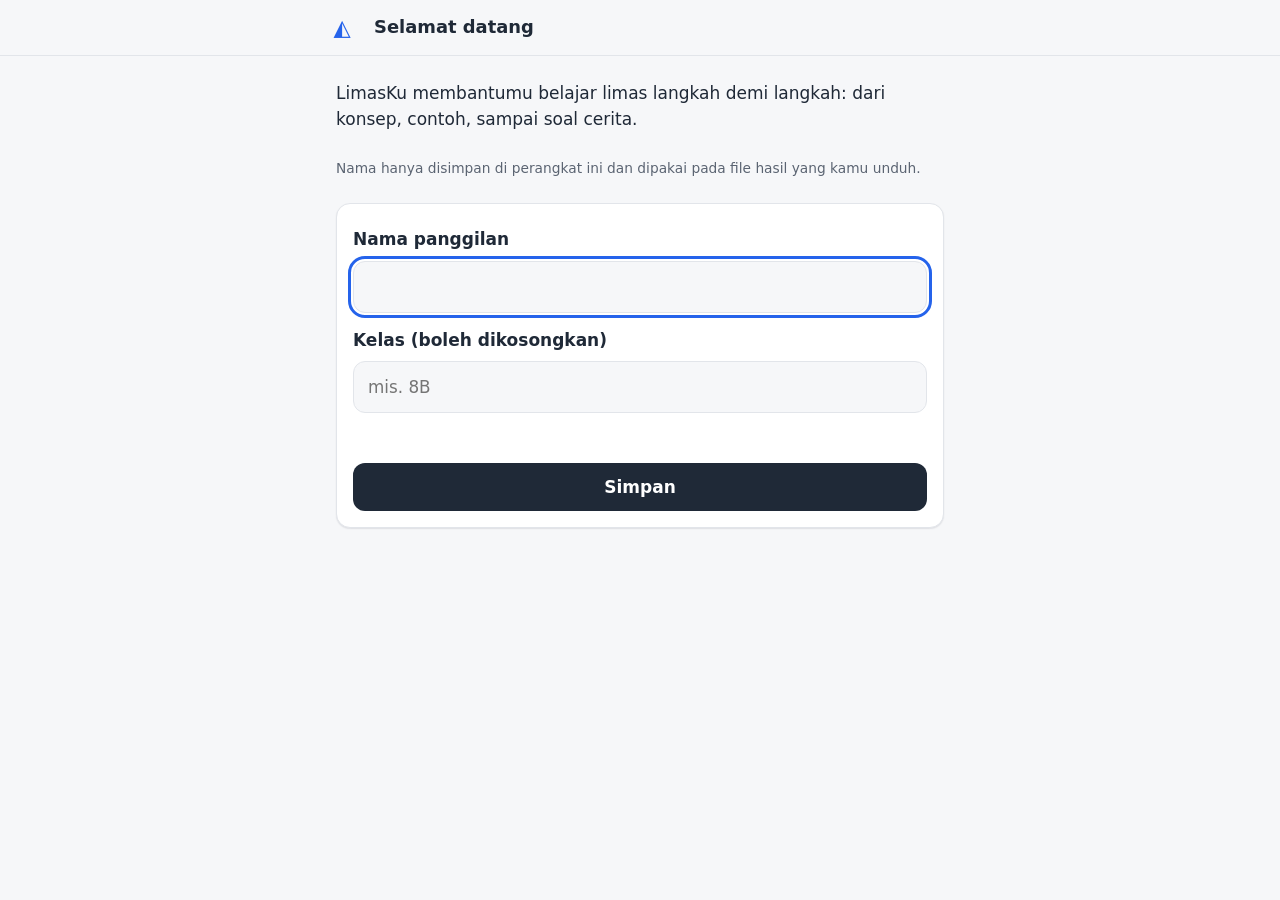
<file: index.html>
<!doctype html>
<html lang="id">
<head>
  <meta charset="utf-8">
  <meta name="viewport" content="width=device-width, initial-scale=1, viewport-fit=cover">
  <meta name="description" content="LimasKu — media pembelajaran limas langkah demi langkah untuk melatih literasi matematika siswa SMP.">
  <meta name="theme-color" content="#F6F7F9" media="(prefers-color-scheme: light)">
  <meta name="theme-color" content="#0F141B" media="(prefers-color-scheme: dark)">
  <title>LimasKu — Belajar Limas</title>
  <link rel="icon" href="ikon/ikon.svg" type="image/svg+xml">
  <link rel="icon" href="ikon/ikon-192.png" sizes="192x192" type="image/png">
  <link rel="apple-touch-icon" href="ikon/apple-touch-icon.png">
  <link rel="manifest" href="manifest.webmanifest">
  <meta name="mobile-web-app-capable" content="yes">
  <meta name="apple-mobile-web-app-capable" content="yes">
  <meta name="apple-mobile-web-app-title" content="LimasKu">
  <meta name="apple-mobile-web-app-status-bar-style" content="default">
  <meta name="format-detection" content="telephone=no">
  <link rel="stylesheet" href="css/style.css">
</head>
<body>
  <div id="app">
    <noscript><p style="padding:16px">Aplikasi ini membutuhkan JavaScript. Aktifkan JavaScript di browser kamu.</p></noscript>
  </div>

  <!-- Urutan penting: kompat → util → penilaian → gambar → data → simpan → kalkulator → unduh → runner → app -->
  <script src="js/kompat.js"></script>
  <script src="js/util.js"></script>
  <script src="js/penilaian.js"></script>
  <script src="js/limas-svg.js"></script>
  <script src="js/data/materi.js"></script>
  <script src="js/data/soal.js"></script>
  <script src="js/storage.js"></script>
  <script src="js/kalkulator.js"></script>
  <script src="js/unduh.js"></script>
  <script src="js/runner.js"></script>
  <script src="js/app.js"></script>
</body>
</html>
</file>
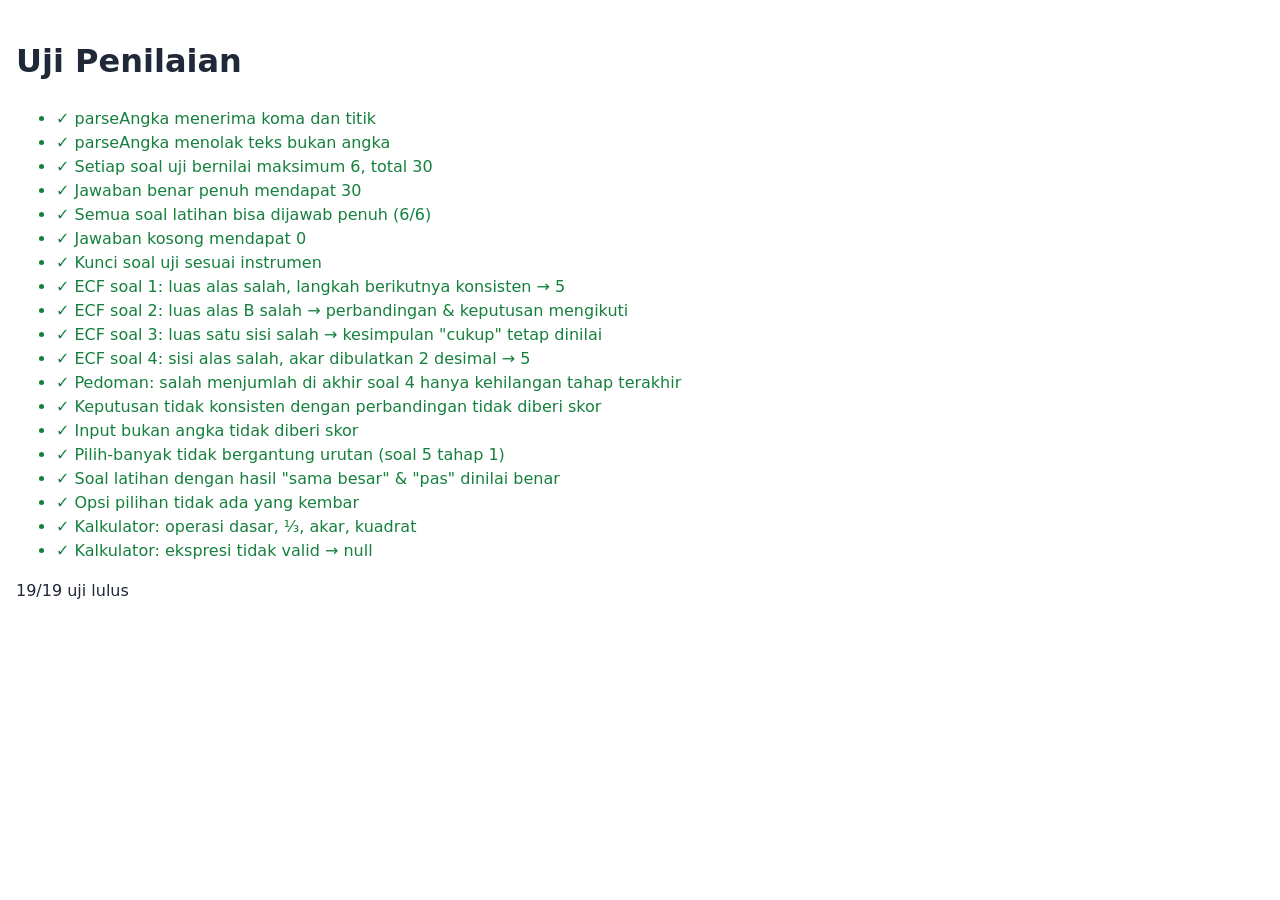
<file: tests/penilaian.test.html>
<!doctype html>
<html lang="id">
<head>
  <meta charset="utf-8">
  <meta name="viewport" content="width=device-width, initial-scale=1">
  <title>Uji Penilaian · LimasKu</title>
  <style>
    body { font: 16px/1.5 system-ui, sans-serif; margin: 0; padding: 16px; background: #fff; color: #1f2937; }
    .lulus { color: #15803d; } .gagal { color: #b91c1c; font-weight: 700; }
    pre { white-space: pre-wrap; margin: 0 0 0 1.5em; color: #b91c1c; }
  </style>
</head>
<body>
  <h1>Uji Penilaian</h1>
  <ul id="hasil"></ul>
  <p id="ringkas"></p>
  <script src="../js/util.js"></script>
  <script src="../js/penilaian.js"></script>
  <script src="../js/data/soal.js"></script>
  <script src="../js/kalkulator.js"></script>
  <script src="penilaian.test.js"></script>
  <script>
    const hasil = jalankanTes(LK);
    const ul = document.getElementById('hasil');
    hasil.forEach(function (h) {
      const li = document.createElement('li');
      li.className = h.lulus ? 'lulus' : 'gagal';
      li.textContent = (h.lulus ? '✓ ' : '✗ ') + h.nama;
      if (h.pesan) { const p = document.createElement('pre'); p.textContent = h.pesan; li.appendChild(p); }
      ul.appendChild(li);
    });
    const lulus = hasil.filter(function (h) { return h.lulus; }).length;
    document.getElementById('ringkas').textContent = lulus + '/' + hasil.length + ' uji lulus';
  </script>
</body>
</html>
</file>
<file: css/style.css>
/* style.css — LimasKu. Mobile-first (360px), token warna bermakna tetap (DESAIN.md §3). */

:root {
  --latar: #F6F7F9;
  --kartu: #FFFFFF;
  --teks: #1F2937;
  --teks-2: #5B6472;
  --garis: #E2E5EA;
  --utama: #1F2937;
  --utama-teks: #FFFFFF;
  --fokus: #2563EB;

  --alas: #2563EB;
  --alas-lembut: rgba(37, 99, 235, 0.14);
  --tinggi: #7C3AED;
  --ts: #C2410C;
  --ts-lembut: rgba(234, 88, 12, 0.16);
  --pyt-lembut: rgba(124, 58, 237, 0.14);

  --benar: #15803D;
  --benar-lembut: #E8F7EE;
  --salah: #B91C1C;
  --salah-lembut: #FDECEC;
  --info: #92400E;
  --info-lembut: #FEF6E4;
  --contoh: #1E40AF;
  --contoh-lembut: #EEF3FF;

  --radius: 14px;
  --bayang: 0 1px 2px rgba(15, 23, 42, 0.06), 0 1px 1px rgba(15, 23, 42, 0.04);
  color-scheme: light;
}

@media (prefers-color-scheme: dark) {
  :root {
    --latar: #0F141B;
    --kartu: #19212C;
    --teks: #EEF1F5;
    --teks-2: #A9B3C1;
    --garis: #2C3644;
    --utama: #EEF1F5;
    --utama-teks: #0F141B;
    --fokus: #7FB0FF;
    --alas: #6EA8FF;
    --alas-lembut: rgba(110, 168, 255, 0.16);
    --tinggi: #B79BFF;
    --ts: #FF9A5C;
    --ts-lembut: rgba(255, 154, 92, 0.16);
    --pyt-lembut: rgba(183, 155, 255, 0.16);
    --benar: #5FD38A;
    --benar-lembut: rgba(95, 211, 138, 0.12);
    --salah: #FF8A8A;
    --salah-lembut: rgba(255, 138, 138, 0.12);
    --info: #F5C66B;
    --info-lembut: rgba(245, 198, 107, 0.12);
    --contoh: #9DBBFF;
    --contoh-lembut: rgba(157, 187, 255, 0.12);
    --bayang: none;
    color-scheme: dark;
  }
}

* { box-sizing: border-box; }
html { -webkit-text-size-adjust: 100%; }
body {
  margin: 0;
  background: var(--latar);
  color: var(--teks);
  font: 17px/1.55 system-ui, -apple-system, "Segoe UI", Roboto, "Noto Sans", sans-serif;
  padding-bottom: env(safe-area-inset-bottom, 0px);
}
a { color: var(--alas); }
h1, h2, h3 { line-height: 1.25; }
p { margin: 0 0 0.7em; }
p:last-child { margin-bottom: 0; }
button, input, select { font: inherit; color: inherit; }
:focus-visible { outline: 3px solid var(--fokus); outline-offset: 2px; }
[hidden] { display: none !important; }
@media (prefers-reduced-motion: reduce) { * { scroll-behavior: auto !important; transition: none !important; } }

.kecil { font-size: 0.86rem; }
.redup { color: var(--teks-2); }
.tebal { font-weight: 650; }

/* ---------- kerangka ---------- */
.kepala {
  position: sticky; top: 0; z-index: 10;
  display: flex; align-items: center; gap: 10px;
  padding: calc(10px + env(safe-area-inset-top, 0px)) 16px 10px;
  background: var(--latar);
  border-bottom: 1px solid var(--garis);
}
.kepala h1 { font-size: 1.12rem; margin: 0; flex: 1; }
.logo { font-size: 1.4rem; color: var(--alas); width: 44px; text-align: center; }
.kepala-kerja { flex-direction: column; align-items: stretch; gap: 8px; }
.kepala-baris { display: flex; align-items: center; gap: 8px; }
.kepala-judul { flex: 1; min-width: 0; line-height: 1.3; }
.kepala-alat { display: flex; gap: 4px; align-items: center; }
.progres { height: 5px; background: var(--garis); border-radius: 99px; overflow: hidden; }
.progres-isi { height: 100%; background: var(--utama); border-radius: 99px; transition: width 0.25s; }

.isi { max-width: 640px; margin: 0 auto; padding: 16px 16px 120px; display: flex; flex-direction: column; gap: 14px; }

.bar-bawah {
  position: fixed; left: 0; right: 0; bottom: 0; z-index: 10;
  background: var(--latar);
  border-top: 1px solid var(--garis);
  padding: 10px 16px calc(10px + env(safe-area-inset-bottom, 0px));
}
.bar-bawah-isi { max-width: 640px; margin: 0 auto; display: flex; gap: 10px; }
.bar-bawah-isi > * { flex: 1; }

/* ---------- tombol ---------- */
.tombol {
  display: inline-flex; align-items: center; justify-content: center; text-align: center;
  min-height: 48px; padding: 10px 16px;
  border-radius: 12px; border: 1.5px solid transparent;
  font-weight: 650; text-decoration: none; cursor: pointer;
}
.tombol-utama { background: var(--utama); color: var(--utama-teks); }
.tombol-kedua { background: var(--kartu); color: var(--teks); border-color: var(--garis); }
.tombol:disabled { opacity: 0.45; cursor: not-allowed; }
.tombol-baris { display: flex; flex-wrap: wrap; gap: 10px; }
.tombol-baris > .tombol { flex: 1 1 180px; }
.tombol-ikon {
  display: inline-flex; align-items: center; justify-content: center;
  min-width: 44px; min-height: 44px; border-radius: 10px;
  background: transparent; border: 0; font-size: 1.25rem; text-decoration: none; color: var(--teks); cursor: pointer;
}
.tombol-teks {
  min-height: 44px; padding: 0 10px; border-radius: 10px; border: 1.5px solid var(--garis);
  background: var(--kartu); color: var(--teks); font-weight: 600; font-size: 0.9rem; text-decoration: none;
  display: inline-flex; align-items: center; cursor: pointer;
}

/* ---------- kartu ---------- */
.kartu {
  background: var(--kartu); border: 1px solid var(--garis); border-radius: var(--radius);
  padding: 16px; box-shadow: var(--bayang);
}
.kartu-info { background: var(--contoh-lembut); border-color: transparent; }
.subjudul { font-size: 1rem; margin: 4px 0 8px; }
.judul-kartu { font-size: 1.25rem; margin: 0; }
.judul-soal { font-size: 1.02rem; margin: 0 0 4px; }
.sapa { font-size: 1.05rem; margin: 4px 0; }

.menu { display: flex; flex-direction: column; gap: 10px; }
.kartu-menu { display: flex; align-items: center; gap: 14px; text-decoration: none; color: var(--teks); min-height: 72px; }
.menu-nomor {
  flex: none; width: 40px; height: 40px; border-radius: 50%;
  display: grid; place-items: center; font-weight: 700;
  background: var(--latar); border: 1.5px solid var(--garis);
}
.menu-teks { flex: 1; display: flex; flex-direction: column; gap: 2px; }
.menu-judul { font-weight: 700; }
.menu-ket { font-size: 0.88rem; color: var(--teks-2); }
.menu-status { font-size: 0.8rem; font-weight: 600; color: var(--teks-2); }
.menu-panah { font-size: 1.6rem; color: var(--teks-2); }

/* ---------- penanda warna (teks) ---------- */
.tanda { font-weight: 650; text-decoration: underline; text-decoration-thickness: 2px; text-underline-offset: 3px; }
.tanda-alas { color: var(--alas); }
.tanda-tinggi { color: var(--tinggi); }
.tanda-ts { color: var(--ts); }

/* ---------- soal & tahap ---------- */
.soal-kartu summary { font-weight: 700; cursor: pointer; min-height: 32px; list-style-position: outside; }
.soal-kartu[open] summary { margin-bottom: 8px; }
.tahap-label { font-size: 0.8rem; font-weight: 700; text-transform: uppercase; letter-spacing: 0.04em; color: var(--teks-2); margin-bottom: 4px; }
.instruksi { font-size: 1.08rem; font-weight: 650; margin-bottom: 12px; }

.isian { margin-bottom: 12px; }
.isian-label { display: block; font-weight: 600; font-size: 0.95rem; margin-bottom: 6px; }
.isian-baris { display: flex; align-items: center; gap: 10px; }
.isian-baris .isian-label { margin: 0; }
.input-grup { display: flex; align-items: center; gap: 10px; }
.input-angka, .form input, .isian input, select {
  min-height: 52px; padding: 10px 14px; width: 100%; max-width: 220px;
  border: 1.5px solid var(--garis); border-radius: 12px; background: var(--latar);
  font-size: 1.2rem;
}
.form input { max-width: none; font-size: 1.05rem; }
select { max-width: 120px; font-size: 1rem; min-height: 44px; }
.input-angka:disabled { opacity: 1; background: var(--contoh-lembut); border-color: transparent; color: var(--teks); }
.satuan { font-weight: 600; color: var(--teks-2); }

.opsi-grup { display: flex; flex-direction: column; gap: 8px; }
.opsi {
  display: flex; align-items: flex-start; gap: 12px; text-align: left;
  min-height: 52px; padding: 12px 14px;
  border: 1.5px solid var(--garis); border-radius: 12px; background: var(--kartu); cursor: pointer;
}
.opsi-tanda {
  flex: none; width: 22px; height: 22px; margin-top: 2px; border-radius: 50%;
  border: 2px solid var(--teks-2); display: grid; place-items: center;
}
.opsi-banyak .opsi-tanda { border-radius: 6px; }
.opsi.dipilih { border-color: var(--utama); background: var(--latar); box-shadow: inset 0 0 0 1px var(--utama); }
.opsi.dipilih .opsi-tanda { border-color: var(--utama); background: var(--utama); }
.opsi.dipilih .opsi-tanda::after { content: "✓"; color: var(--utama-teks); font-size: 0.8rem; font-weight: 800; }
.opsi:disabled { cursor: default; opacity: 1; }
.opsi:disabled:not(.dipilih):not(.opsi-benar) { opacity: 0.6; }
.opsi.opsi-benar { border-color: var(--benar); box-shadow: inset 0 0 0 1px var(--benar); }
.opsi.opsi-benar .opsi-tanda { border-color: var(--benar); background: var(--benar); }
.opsi.opsi-benar .opsi-tanda::after { content: "✓"; color: #fff; font-size: 0.8rem; font-weight: 800; }

.umpan { border-radius: 12px; padding: 12px 14px; margin-top: 4px; border-left: 4px solid; }
.umpan-benar { background: var(--benar-lembut); border-color: var(--benar); }
.umpan-benar b { color: var(--benar); }
.umpan-salah { background: var(--salah-lembut); border-color: var(--salah); }
.umpan-salah b { color: var(--salah); }
.umpan-info, .umpan-dibantu { background: var(--info-lembut); border-color: var(--info); }
.umpan-contoh { background: var(--contoh-lembut); border-color: var(--contoh); }
.umpan .kecil { margin-top: 4px; }
section.umpan-benar { border-left: 4px solid var(--benar); }

.petunjuk { margin-top: 10px; }
.tombol-petunjuk {
  min-height: 44px; padding: 8px 12px; border-radius: 10px; cursor: pointer;
  border: 1.5px dashed var(--info); background: transparent; color: var(--teks); font-weight: 600;
}
.daftar-petunjuk { list-style: none; margin: 0 0 10px; padding: 10px 14px; background: var(--info-lembut); border-radius: 12px; }
.daftar-petunjuk li + li { margin-top: 6px; }

/* ---------- gambar limas ---------- */
.gambar { display: flex; justify-content: center; }
.limas-svg { width: 100%; max-width: 340px; height: auto; }
.gambar-kecil .limas-svg { max-width: 260px; }
.gambar-dua { display: flex; gap: 8px; width: 100%; justify-content: center; }
.gambar-dua figure { margin: 0; flex: 1; max-width: 220px; text-align: center; }
.gambar-dua figcaption { font-weight: 700; font-size: 0.9rem; }

.lm-alas-isi { fill: transparent; }
.lm-alas-isi.aktif { fill: var(--alas-lembut); }
.lm-selimut-isi { fill: transparent; }
.lm-selimut-isi.aktif { fill: var(--ts-lembut); }
.lm-selimut-isi.samping.aktif { fill: var(--ts-lembut); opacity: 0.7; }
.lm-pyt-isi { fill: var(--pyt-lembut); }
.lm-garis { stroke: var(--teks); stroke-width: 1.6; stroke-linejoin: round; }
.lm-garis.putus { stroke: var(--teks-2); stroke-dasharray: 5 4; stroke-width: 1.2; }
.lm-sisi { stroke: var(--alas); stroke-width: 2; }
.lm-tinggi { stroke: var(--tinggi); stroke-width: 2; stroke-dasharray: 6 4; }
.lm-ts { stroke: var(--ts); stroke-width: 2; }
.lm-setengah { stroke: var(--alas); stroke-width: 2; stroke-dasharray: 3 3; }
.lm-sisi.tebal, .lm-tinggi.tebal, .lm-ts.tebal, .lm-setengah.tebal { stroke-width: 3.6; }
.lm-tinggi.tebal { stroke-dasharray: none; }
.lm-siku { fill: none; stroke: var(--teks); stroke-width: 1.4; }
.lm-titik { fill: var(--teks); }
.lm-label {
  font: 700 15px system-ui, -apple-system, "Segoe UI", Roboto, sans-serif;
  paint-order: stroke; stroke: var(--kartu); stroke-width: 5px; stroke-linejoin: round;
}
.gambar-dua .lm-label { font-size: 17px; }
.lm-label.kecil { font-size: 13px; }
.lm-sub { font-size: 75%; }
sub { font-size: 0.72em; line-height: 0; }
.warna-alas { fill: var(--alas); }
.warna-tinggi { fill: var(--tinggi); }
.warna-ts { fill: var(--ts); }
.gambar { background: var(--kartu); border: 1px solid var(--garis); border-radius: var(--radius); padding: 8px; }

/* ---------- belajar ---------- */
.titik-titik { display: flex; gap: 6px; justify-content: center; }
.titik { width: 8px; height: 8px; border-radius: 50%; background: var(--garis); }
.titik.aktif { background: var(--utama); width: 22px; border-radius: 99px; }

/* ---------- latihan ---------- */
.daftar-level { margin: 6px 0 10px; padding-left: 22px; }
.daftar-level li + li { margin-top: 4px; }
.level-baris { display: grid; grid-template-columns: repeat(3, 1fr); gap: 8px; margin-top: 10px; }
.level {
  display: flex; flex-direction: column; align-items: center; justify-content: center; gap: 2px;
  min-height: 64px; padding: 8px 4px; border-radius: 12px; border: 1.5px solid var(--garis);
  text-decoration: none; color: var(--teks); font-weight: 600; font-size: 0.88rem; background: var(--kartu);
}
.level-no {
  width: 26px; height: 26px; border-radius: 50%; display: grid; place-items: center;
  border: 1.5px solid var(--teks-2); font-size: 0.85rem;
}
.level.selesai .level-no { background: var(--benar); border-color: var(--benar); color: #fff; }
.level.saran { border-color: var(--utama); box-shadow: inset 0 0 0 1px var(--utama); }

.kartu-selesai { text-align: center; }
.kartu-selesai .besar {
  width: 64px; height: 64px; margin: 0 auto 8px; border-radius: 50%;
  display: grid; place-items: center; font-size: 2rem; color: #fff; background: var(--benar);
}
.kartu-selesai h2 { font-size: 1.15rem; margin: 0 0 8px; }
.daftar-ringkas { margin: 0; padding-left: 20px; text-align: left; }
.daftar-ringkas li + li { margin-top: 6px; }

/* ---------- hasil ---------- */
.kartu-skor { text-align: left; }
.skor-besar { font-size: 3rem; font-weight: 800; line-height: 1.1; margin: 6px 0 12px; }
.skor-maks { font-size: 1.3rem; color: var(--teks-2); font-weight: 600; }
.batang-daftar { list-style: none; margin: 0; padding: 0; display: flex; flex-direction: column; gap: 10px; }
.batang-label { font-size: 0.95rem; }
.batang-wadah { display: flex; align-items: center; gap: 10px; }
.batang { flex: 1; height: 12px; background: var(--garis); border-radius: 99px; overflow: hidden; }
.batang-isi { height: 100%; background: var(--utama); border-radius: 99px; }
.batang-nilai { font-weight: 700; min-width: 3ch; text-align: right; font-variant-numeric: tabular-nums; }

.daftar-bahas { list-style: none; margin: 10px 0 0; padding: 0; display: flex; flex-direction: column; gap: 10px; }
.daftar-bahas li { padding: 10px 12px; border-radius: 12px; border-left: 4px solid; display: flex; flex-direction: column; gap: 4px; }
.bahas-benar { background: var(--benar-lembut); border-color: var(--benar); }
.bahas-salah { background: var(--salah-lembut); border-color: var(--salah); }
.bahas-kepala { display: flex; align-items: center; gap: 6px; }
.bahas-ikon { font-weight: 800; }
.bahas-benar .bahas-ikon { color: var(--benar); }
.bahas-salah .bahas-ikon { color: var(--salah); }

/* ---------- alat ---------- */
.segmen-grup { display: flex; gap: 6px; margin-bottom: 12px; flex-wrap: wrap; }
.segmen {
  flex: 1 1 120px; min-height: 44px; padding: 8px 10px; border-radius: 10px; cursor: pointer;
  border: 1.5px solid var(--garis); background: var(--kartu); font-weight: 600; font-size: 0.92rem;
}
.segmen.dipilih { border-color: var(--utama); background: var(--utama); color: var(--utama-teks); }
.langkah { margin: 14px 0 0; padding: 12px 14px 12px 34px; background: var(--contoh-lembut); border-radius: 12px; }
.langkah li + li { margin-top: 6px; }

/* ---------- form ---------- */
.form { display: flex; flex-direction: column; gap: 8px; }
.form label { font-weight: 600; margin-top: 6px; }
.form .tombol { margin-top: 10px; }
.pesan-salah { color: var(--salah); font-weight: 600; min-height: 1.4em; margin: 0; }

/* ---------- lembar bawah & kalkulator ---------- */
.sheet-latar {
  position: fixed; top: 0; right: 0; bottom: 0; left: 0; z-index: 50; background: rgba(15, 20, 27, 0.45);
  display: flex; align-items: flex-end; justify-content: center;
}
.sheet-panel {
  width: 100%; max-width: 520px; max-height: 88vh; overflow: auto;
  background: var(--kartu); border-radius: 18px 18px 0 0;
  padding: 8px 16px calc(16px + env(safe-area-inset-bottom, 0px));
}
.sheet-kepala { display: flex; align-items: center; justify-content: space-between; }
.sheet-kepala h2 { font-size: 1.05rem; margin: 0; }
.daftar-rumus { list-style: none; margin: 0; padding: 0; display: flex; flex-direction: column; gap: 8px; }
.daftar-rumus li { display: flex; flex-direction: column; padding: 10px 12px; border-radius: 12px; background: var(--latar); border-left: 4px solid; }
.rumus { font-size: 1.15rem; font-weight: 700; }
.rumus-alas { border-color: var(--alas); }
.rumus-tinggi { border-color: var(--tinggi); }
.rumus-ts { border-color: var(--ts); }

.kalk-layar { background: var(--latar); border-radius: 12px; padding: 10px 14px; margin-bottom: 10px; text-align: right; min-height: 78px; }
.kalk-ekspr { font-size: 1.4rem; font-weight: 600; word-break: break-all; }
.kalk-hasil { display: block; font-size: 1.1rem; color: var(--teks-2); min-height: 1.5em; }
.kalk-kisi { display: grid; grid-template-columns: repeat(4, 1fr); gap: 8px; margin-bottom: 10px; }
.kalk-tombol {
  min-height: 52px; border-radius: 12px; border: 1.5px solid var(--garis);
  background: var(--kartu); font-size: 1.2rem; font-weight: 600; cursor: pointer;
}
.kalk-op { background: var(--latar); }
.kalk-hapus { color: var(--salah); }
.kalk-sama { background: var(--utama); color: var(--utama-teks); border-color: var(--utama); }

@media (min-width: 720px) {
  .isi { padding-top: 24px; }
  .kepala { padding-left: max(16px, calc((100vw - 640px) / 2)); padding-right: max(16px, calc((100vw - 640px) / 2)); }
}
</file>
